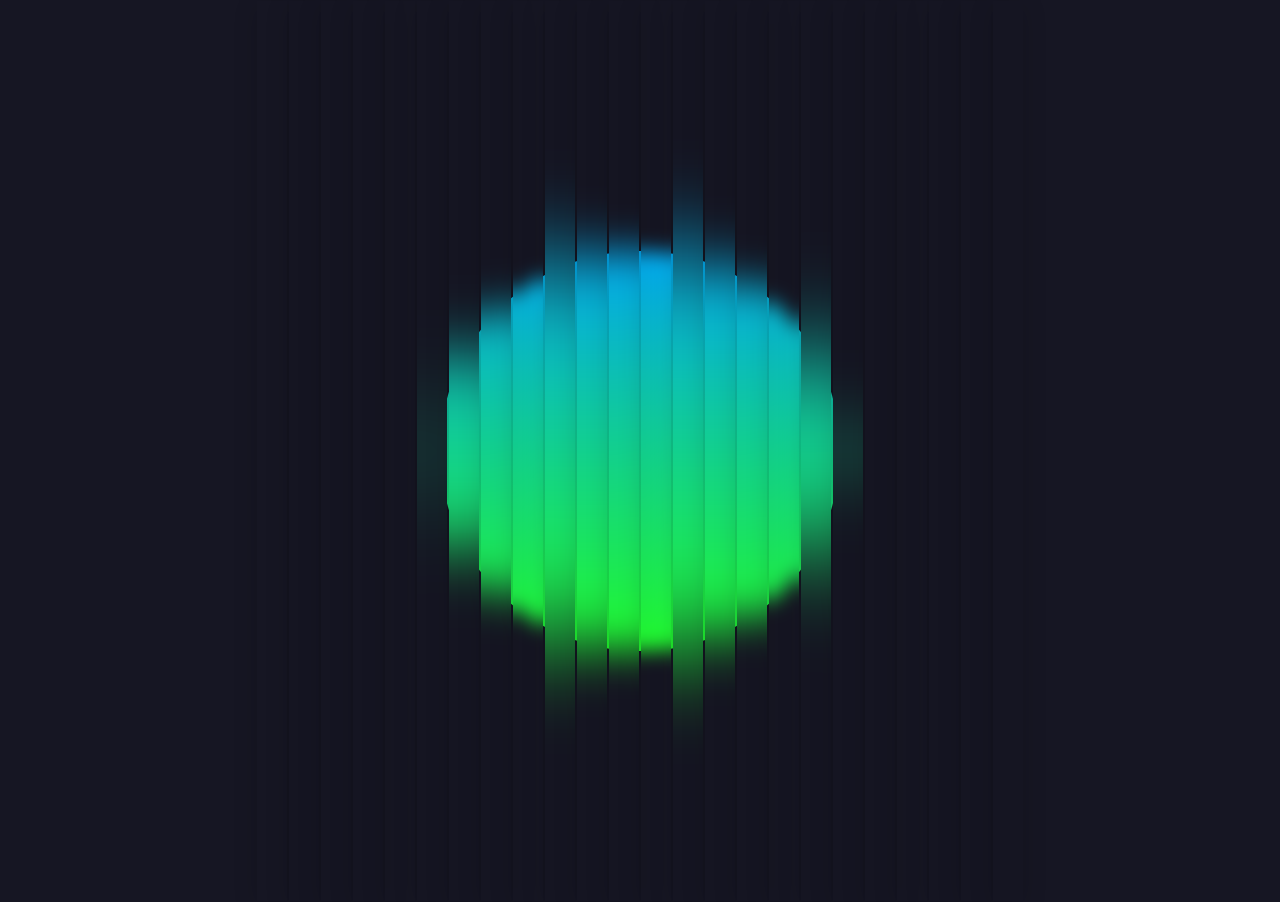
<file: index.html>
<!DOCTYPE html>
<html lang="en">
<head>
  <meta charset="UTF-8">
  <meta http-equiv="X-UA-Compatible" content="IE=edge">
  <meta name="viewport" content="width=device-width, initial-scale=1.0">
  <link rel="stylesheet" href="./style.css">
  <title>2d transform</title>
</head>
<body>

<div class="circle"></div>
<div class="glass">
  <div class="layer"></div>
  <div class="layer"></div>
  <div class="layer"></div>
  <div class="layer"></div>
  <div class="layer"></div>
  <div class="layer"></div>
  <div class="layer"></div>
  <div class="layer"></div>
  <div class="layer"></div>
  <div class="layer"></div>
  <div class="layer"></div>
  <div class="layer"></div>
  <div class="layer"></div>
  <div class="layer"></div>
  <div class="layer"></div>
  <div class="layer"></div>
  <div class="layer"></div>
  <div class="layer"></div>
  <div class="layer"></div>
  <div class="layer"></div>
  <div class="layer"></div>
  <div class="layer"></div>
  <div class="layer"></div>
  <div class="layer"></div>
</div>


 





</body>
</html>
</file>
<file: style.css>
* {
    margin: 0;
    padding: 0;
    box-sizing: border-box;
}
body {
    display: flex;
    justify-content: center;
    align-items: center;
    min-height: 100vh;
    background: #161623;
    overflow: hidden;
}

.circle {
    position: absolute;
    width: 400px;
    height: 400px;
    background: linear-gradient(#03a9f4,#23ff2c);
    border-radius: 50%;
    animation: animate 20s ease-in-out infinite;
}
@keyframes animate {
    0%,100% {
        transform: translateX(-700px);
    }
    50% {
        transform: translateX(700px);
    }
}
.glass {
    position: relative;
    display: flex;
    justify-content: center;
    align-items: center;
}

.glass .layer {
    position: relative;
    width: 30px;
    height: 100vh;
    margin: 1px;
    box-shadow: 0 5px 25px rgba(0,0,0,0.15);
    backdrop-filter: blur(30px);
}
.glass .layer:nth-child(4n + 1) {
    backdrop-filter: blur(10px);
}
.glass .layer:nth-child(4n + 2) {
    backdrop-filter: blur(50px);
}
.glass .layer:nth-child(4n + 3) {
    backdrop-filter: blur(30px);
}
.glass .layer:nth-child(4n + 4) {
    backdrop-filter: blur(20px);
}
</file>
